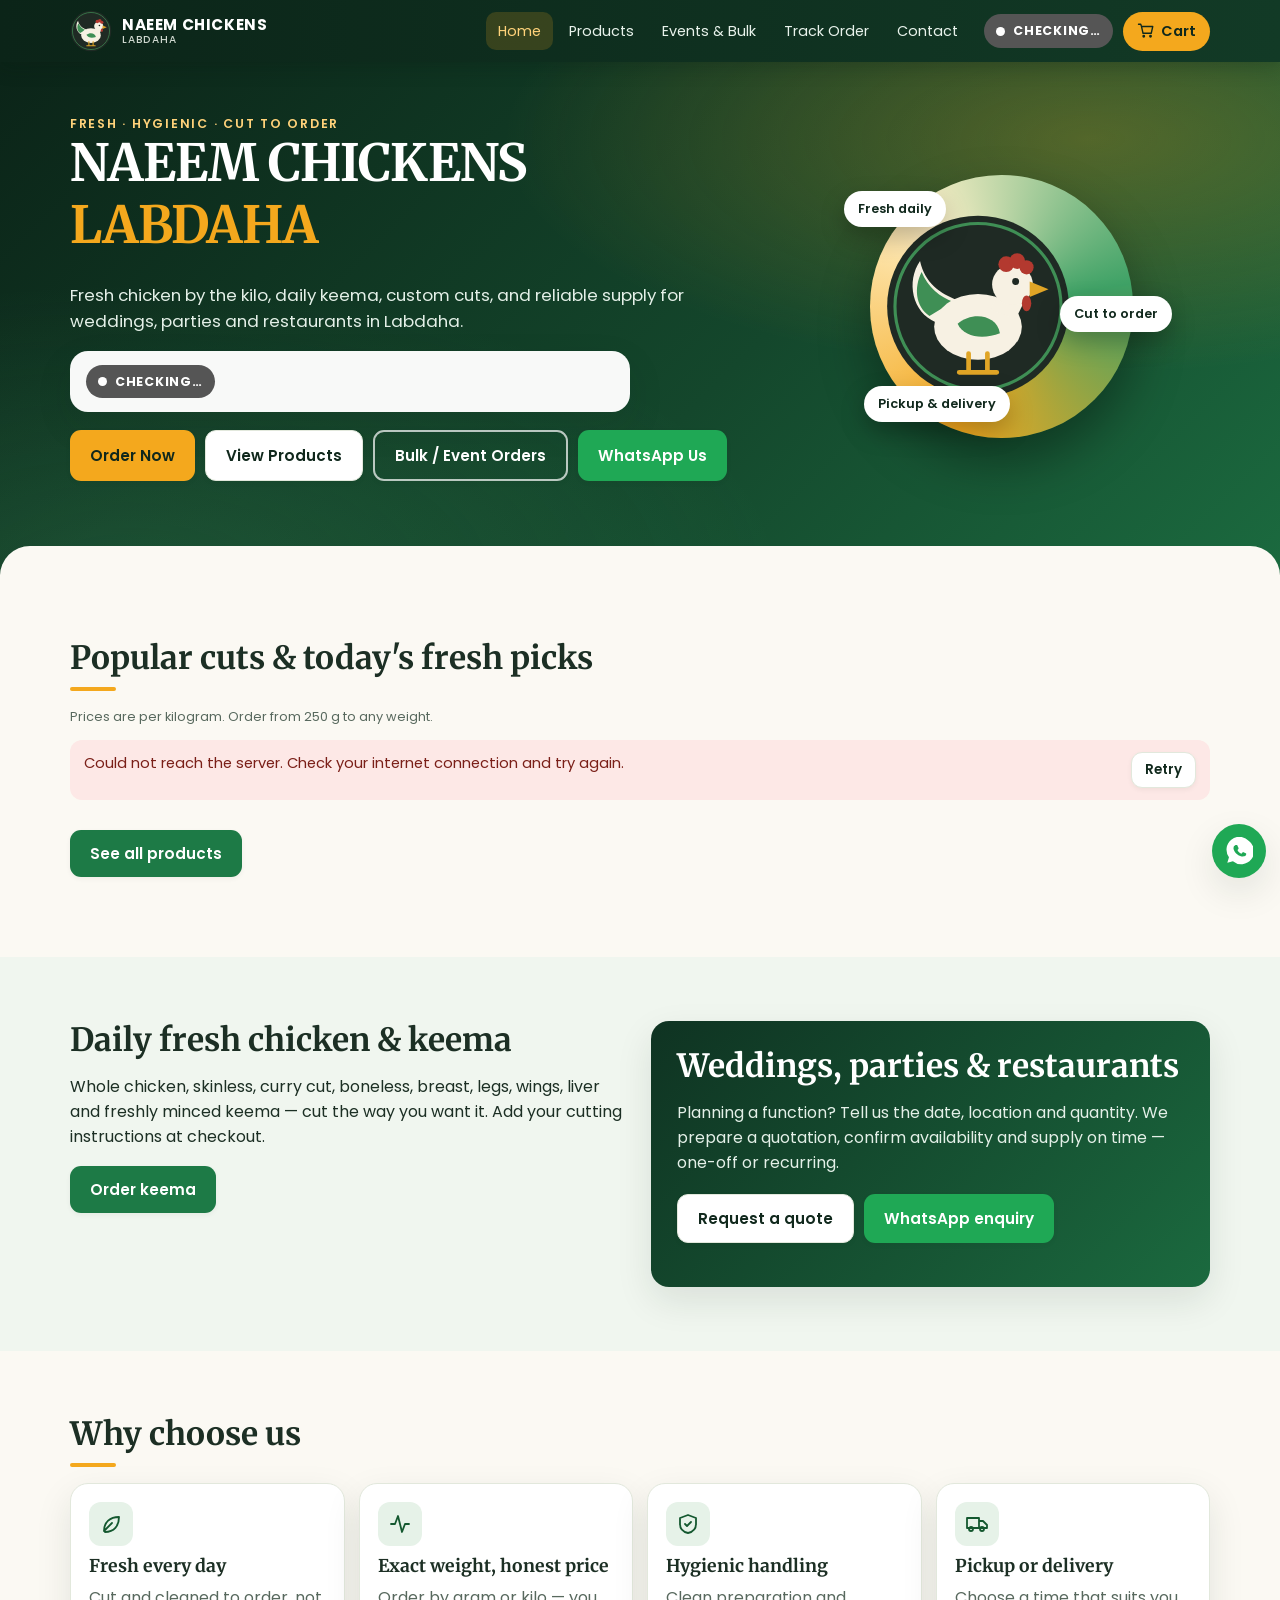
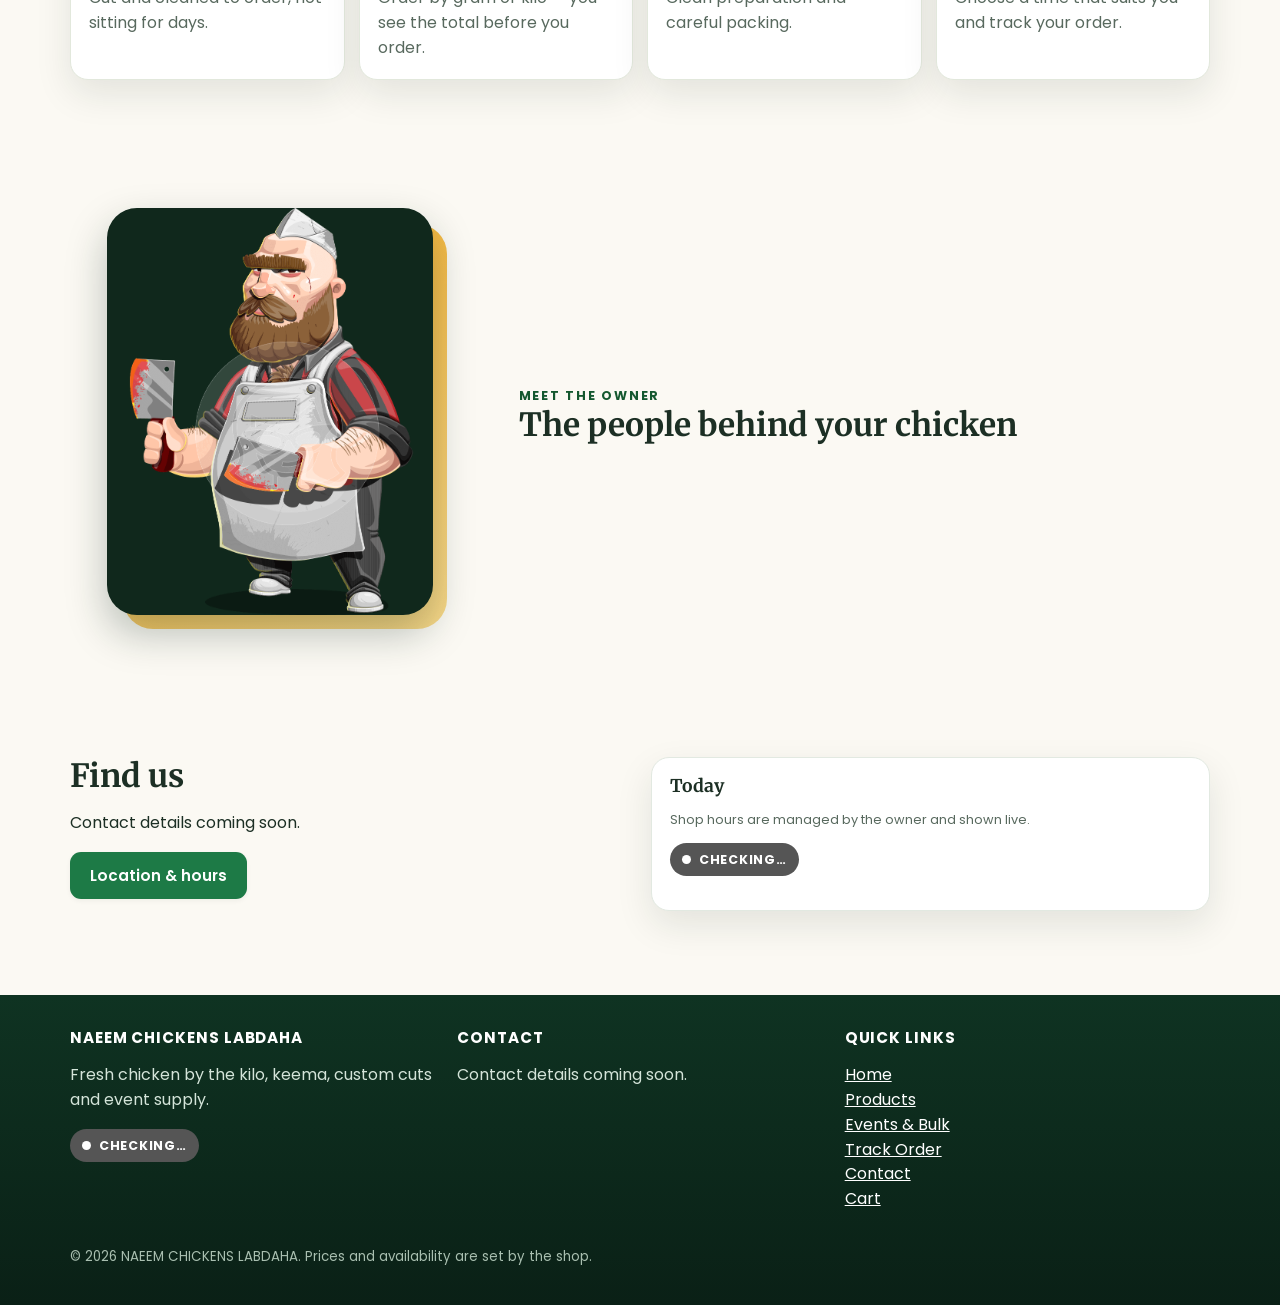
<file: index.html>
<!doctype html>
<html lang="en">
<head>
<meta charset="utf-8">
<meta name="viewport" content="width=device-width, initial-scale=1, viewport-fit=cover">
<title>NAEEM CHICKENS LABDAHA — Fresh Chicken in Labdaha</title>
<meta name="description" content="Order fresh chicken by the kilo, keema, custom cuts and event supply from NAEEM CHICKENS LABDAHA, Labdaha, Uttar Pradesh.">
<meta name="theme-color" content="#1f2a24">
<link rel="icon" href="assets/images/favicon.svg" type="image/svg+xml">
<link rel="apple-touch-icon" href="assets/images/icon-180.png">
<link rel="manifest" href="manifest.json">
<link rel="preconnect" href="https://fonts.googleapis.com"><link rel="preconnect" href="https://fonts.gstatic.com" crossorigin>
<link href="https://fonts.googleapis.com/css2?family=Merriweather:wght@700&family=Poppins:wght@400;500;600;700&display=swap" rel="stylesheet">
<link rel="stylesheet" href="assets/css/style.css">
<link rel="stylesheet" href="assets/css/responsive.css">
</head>
<body>
<div id="site-header"></div>
<main id="main">
<section class="hero"><div class="container grid"><div>
<div class="eyebrow">Fresh · Hygienic · Cut to order</div>
<h1>NAEEM CHICKENS <span class="hl">LABDAHA</span></h1>
<p class="lead">Fresh chicken by the kilo, daily keema, custom cuts, and reliable supply for weddings, parties and restaurants in Labdaha.</p>
<div class="status-card hero-status"><span class="pill loading" data-status-pill>CHECKING…</span><span data-status-line class="hint" style="font-size:.88rem"></span></div>
<div class="cta"><a class="btn gold" href="products.html">Order Now</a><a class="btn light" href="products.html">View Products</a><a class="btn ghost" href="bulk-orders.html">Bulk / Event Orders</a><button class="btn wa" data-wa>WhatsApp Us</button></div>
</div><div class="art"><div class="art-ring"><img src="assets/images/logo.svg" alt="NAEEM CHICKENS LABDAHA logo" width="340" height="340"></div><span class="float-chip c1">Fresh daily</span><span class="float-chip c2">Cut to order</span><span class="float-chip c3">Pickup &amp; delivery</span></div></div></section>

<section class="section"><div class="container"><h2>Popular cuts &amp; today's fresh picks</h2><p class="hint">Prices are per kilogram. Order from 250 g to any weight.</p><div id="fmsg"></div>
<div class="grid-cards" id="featured"><div class="sk sk-card"></div><div class="sk sk-card"></div><div class="sk sk-card"></div></div>
<p style="margin-top:18px"><a class="btn primary" href="products.html">See all products</a></p></div></section>

<section class="section alt"><div class="container split"><div><h2>Daily fresh chicken &amp; keema</h2><p>Whole chicken, skinless, curry cut, boneless, breast, legs, wings, liver and freshly minced keema — cut the way you want it. Add your cutting instructions at checkout.</p><a class="btn primary" href="products.html?cat=C9">Order keema</a></div>
<div class="band"><h2 style="color:#fff">Weddings, parties &amp; restaurants</h2><p>Planning a function? Tell us the date, location and quantity. We prepare a quotation, confirm availability and supply on time — one-off or recurring.</p><div class="cta"><a class="btn light" href="bulk-orders.html">Request a quote</a><button class="btn wa" data-wa>WhatsApp enquiry</button></div></div></div></section>

<section class="section"><div class="container"><h2>Why choose us</h2><div class="features">
<div class="feature"><div class="ic"><svg viewBox="0 0 24 24" fill="none" stroke="currentColor" stroke-width="1.8" stroke-linecap="round" stroke-linejoin="round"><path d="M5 19c0-9 6-14 15-14 0 9-5 15-14 15M5 19l8-8"/></svg></div><h3>Fresh every day</h3><p>Cut and cleaned to order, not sitting for days.</p></div>
<div class="feature"><div class="ic"><svg viewBox="0 0 24 24" fill="none" stroke="currentColor" stroke-width="1.8" stroke-linecap="round" stroke-linejoin="round"><path d="M3 12h4l3-8 4 16 3-8h4"/></svg></div><h3>Exact weight, honest price</h3><p>Order by gram or kilo — you see the total before you order.</p></div>
<div class="feature"><div class="ic"><svg viewBox="0 0 24 24" fill="none" stroke="currentColor" stroke-width="1.8" stroke-linecap="round" stroke-linejoin="round"><path d="M12 3l8 3v6c0 5-3.5 8-8 9-4.5-1-8-4-8-9V6z"/><path d="M9 12l2 2 4-4"/></svg></div><h3>Hygienic handling</h3><p>Clean preparation and careful packing.</p></div>
<div class="feature"><div class="ic"><svg viewBox="0 0 24 24" fill="none" stroke="currentColor" stroke-width="1.8" stroke-linecap="round" stroke-linejoin="round"><path d="M2 6h12v10H2zM14 9h4l4 4v3h-8zM6 19a2 2 0 100-4 2 2 0 000 4zm11 0a2 2 0 100-4 2 2 0 000 4z"/></svg></div><h3>Pickup or delivery</h3><p>Choose a time that suits you and track your order.</p></div></div></div></section>

<section class="section owner-sec" id="owner"><div class="container"><div class="owner" id="owner-card"><div class="owner-photo"><img src="assets/images/owner.jpg" alt="Owner of NAEEM CHICKENS LABDAHA" width="640" height="800" loading="lazy"></div><div class="owner-copy"><div class="eyebrow">Meet the owner</div><h2>The people behind your chicken</h2></div></div></div></section>

<section class="section alt" id="testimonials" hidden><div class="container"><h2>What customers say</h2><div class="grid-cards" id="tlist"></div></div></section>

<section class="section"><div class="container split"><div><h2>Find us</h2><p><strong data-bind="Locality"></strong></p><p data-contact></p><a class="btn primary" href="contact.html">Location &amp; hours</a></div><div class="card" style="padding:18px"><h3>Today</h3><p class="hint">Shop hours are managed by the owner and shown live.</p><span class="pill loading" data-status-pill>CHECKING…</span><p data-status-line style="margin-top:8px"></p></div></div></section>
</main>
<div id="site-footer"></div>
<script src="assets/js/config.js"></script>
<script src="assets/js/api.js"></script>
<script src="assets/js/app.js"></script>
<script src="assets/js/products.js"></script>
<script>NC.init(function(){ NC.initHome(); });</script>
</body>
</html>
</file>
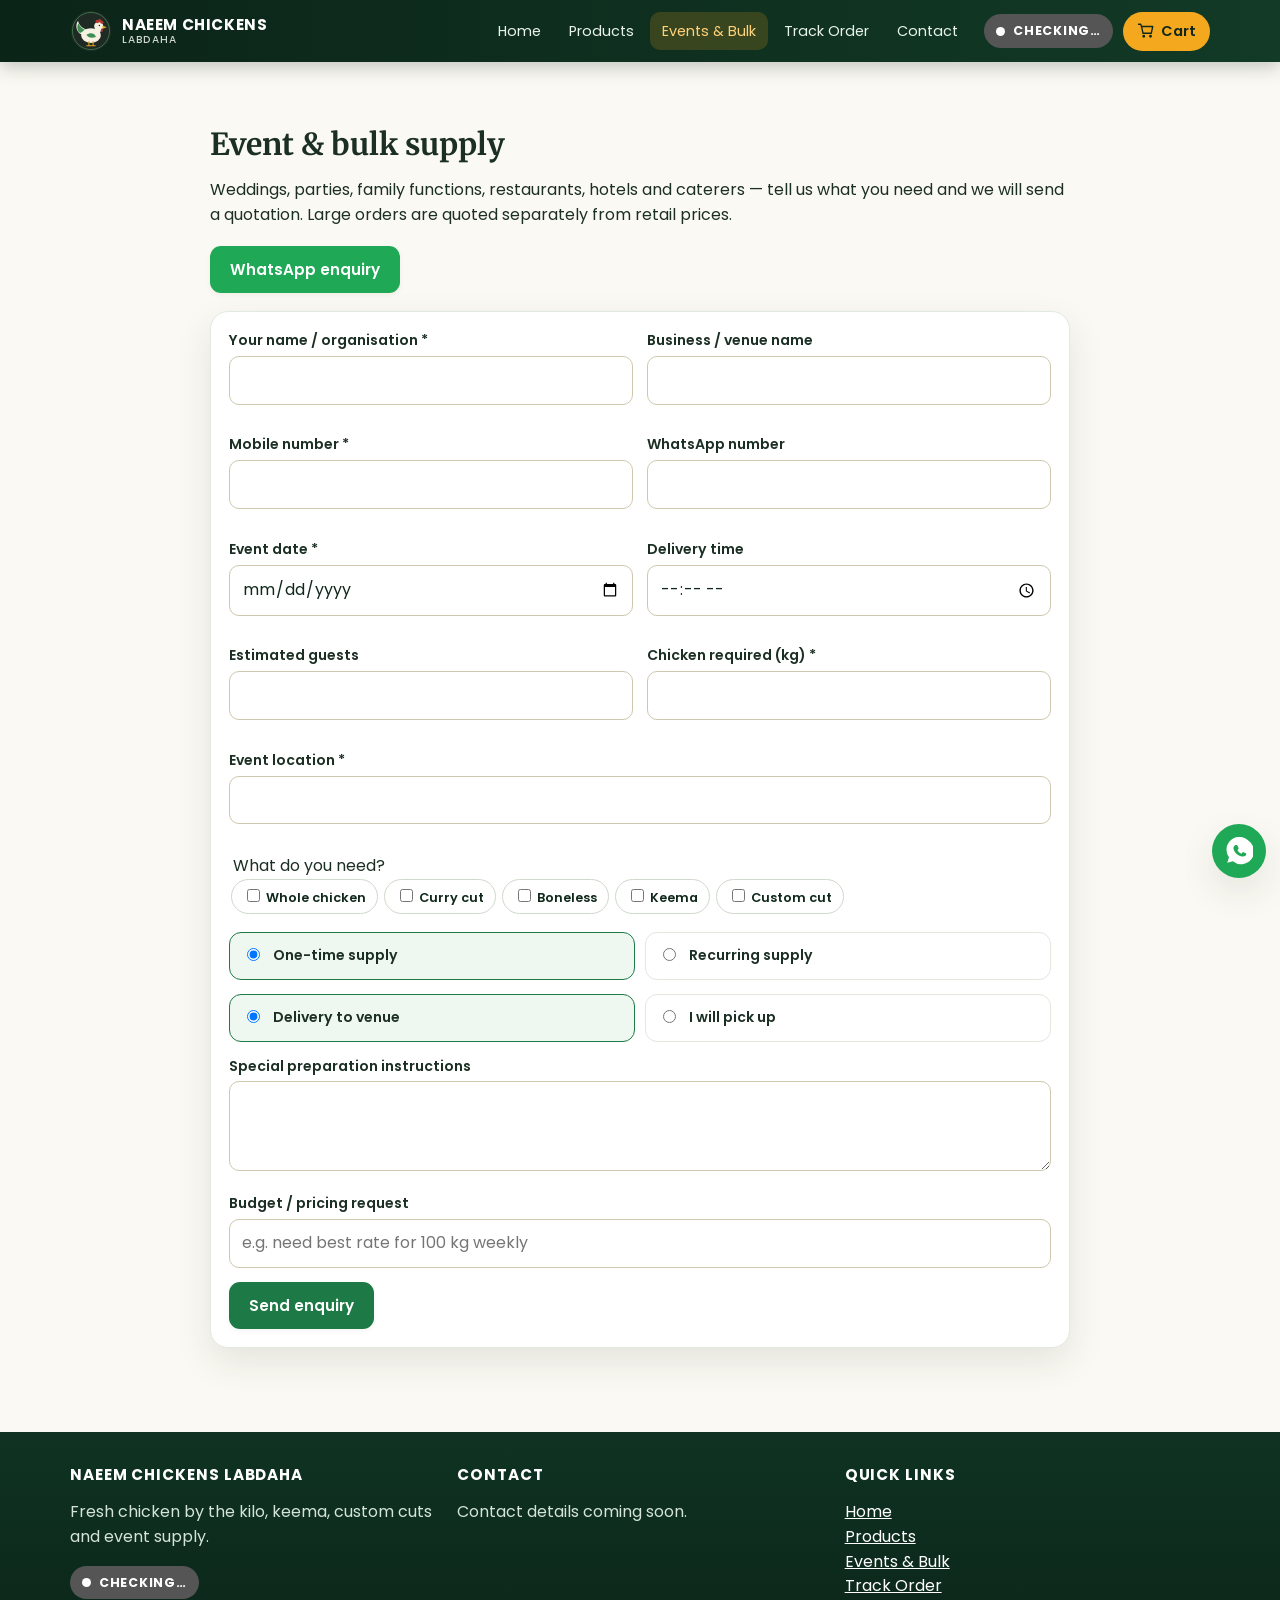
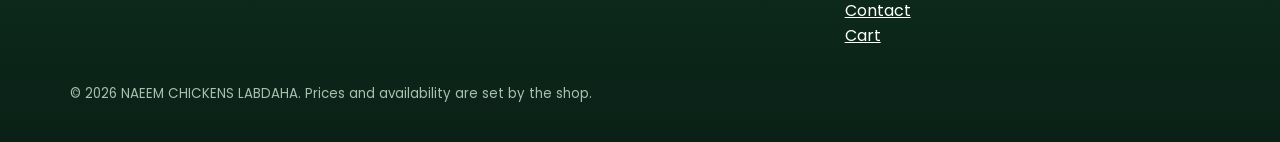
<file: bulk-orders.html>
<!doctype html>
<html lang="en">
<head>
<meta charset="utf-8">
<meta name="viewport" content="width=device-width, initial-scale=1, viewport-fit=cover">
<title>Events & Bulk Supply — NAEEM CHICKENS LABDAHA</title>
<meta name="description" content="Chicken supply for weddings, parties, hotels, restaurants and caterers in Labdaha.">
<meta name="theme-color" content="#1f2a24">
<link rel="icon" href="assets/images/favicon.svg" type="image/svg+xml">
<link rel="apple-touch-icon" href="assets/images/icon-180.png">
<link rel="manifest" href="manifest.json">
<link rel="preconnect" href="https://fonts.googleapis.com"><link rel="preconnect" href="https://fonts.gstatic.com" crossorigin>
<link href="https://fonts.googleapis.com/css2?family=Merriweather:wght@700&family=Poppins:wght@400;500;600;700&display=swap" rel="stylesheet">
<link rel="stylesheet" href="assets/css/style.css">
<link rel="stylesheet" href="assets/css/responsive.css">
</head>
<body>
<div id="site-header"></div>
<main id="main">
<section class="section"><div class="container" style="max-width:860px"><h1 style="font-size:1.9rem">Event &amp; bulk supply</h1><p>Weddings, parties, family functions, restaurants, hotels and caterers — tell us what you need and we will send a quotation. Large orders are quoted separately from retail prices.</p>
<div class="cta"><button class="btn wa" id="bwa" type="button">WhatsApp enquiry</button></div><div id="msg"></div><div id="done"></div>
<form id="bf" class="card" style="padding:18px" novalidate><div class="form-grid two">
<div class="field"><label for="bname">Your name / organisation *</label><input id="bname" maxlength="100"><div class="errmsg"></div></div>
<div class="field"><label for="org">Business / venue name</label><input id="org" maxlength="100"></div>
<div class="field"><label for="bphone">Mobile number *</label><input id="bphone" type="tel" inputmode="numeric"><div class="errmsg"></div></div>
<div class="field"><label for="bwa2">WhatsApp number</label><input id="bwa2" type="tel" inputmode="numeric"></div>
<div class="field"><label for="edate">Event date *</label><input id="edate" type="date"><div class="errmsg"></div></div>
<div class="field"><label for="etime">Delivery time</label><input id="etime" type="time"></div>
<div class="field"><label for="guests">Estimated guests</label><input id="guests" type="number" min="0" inputmode="numeric"></div>
<div class="field"><label for="qty">Chicken required (kg) *</label><input id="qty" type="number" min="1" step="0.5" inputmode="decimal"><div class="errmsg"></div></div></div>
<div class="field"><label for="eloc">Event location *</label><input id="eloc" maxlength="300"><div class="errmsg"></div></div>
<fieldset class="field" style="border:0;padding:0"><legend>What do you need?</legend><div class="qty"><label class="chip"><input type="checkbox" name="prod" value="Whole chicken" style="width:auto;min-height:0"> Whole chicken</label><label class="chip"><input type="checkbox" name="prod" value="Curry cut" style="width:auto;min-height:0"> Curry cut</label><label class="chip"><input type="checkbox" name="prod" value="Boneless" style="width:auto;min-height:0"> Boneless</label><label class="chip"><input type="checkbox" name="prod" value="Keema" style="width:auto;min-height:0"> Keema</label><label class="chip"><input type="checkbox" name="prod" value="Custom cut" style="width:auto;min-height:0"> Custom cut</label></div></fieldset>
<div class="radio-cards" style="margin-bottom:14px"><label><input type="radio" name="sup" value="ONE_TIME" checked><span>One-time supply</span></label><label><input type="radio" name="sup" value="RECURRING"><span>Recurring supply</span></label></div>
<div class="radio-cards" style="margin-bottom:14px"><label><input type="radio" name="bf" value="DELIVERY" checked><span>Delivery to venue</span></label><label><input type="radio" name="bf" value="PICKUP"><span>I will pick up</span></label></div>
<div class="field"><label for="instr">Special preparation instructions</label><textarea id="instr" maxlength="500"></textarea></div>
<div class="field"><label for="budget">Budget / pricing request</label><input id="budget" maxlength="200" placeholder="e.g. need best rate for 100 kg weekly"></div>
<input class="hp" id="website" tabindex="-1" autocomplete="off" aria-hidden="true">
<button class="btn primary" id="bgo" type="submit">Send enquiry</button></form></div></section>
</main>
<div id="site-footer"></div>
<script src="assets/js/config.js"></script>
<script src="assets/js/api.js"></script>
<script src="assets/js/app.js"></script>
<script src="assets/js/bulk.js"></script>
<script>NC.init(function(){ NC.initBulk(); });</script>
</body>
</html>
</file>
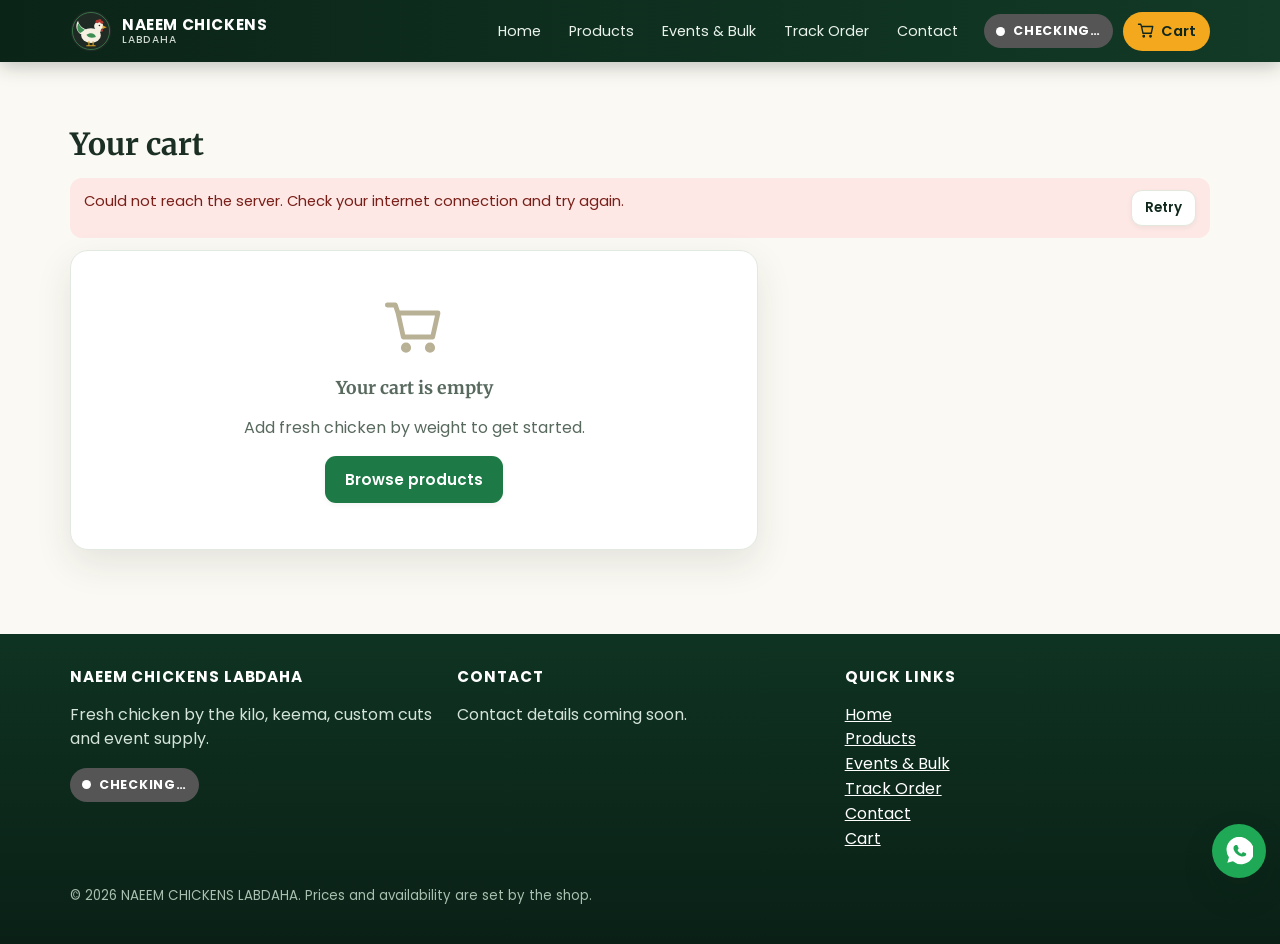
<file: cart.html>
<!doctype html>
<html lang="en">
<head>
<meta charset="utf-8">
<meta name="viewport" content="width=device-width, initial-scale=1, viewport-fit=cover">
<title>Your cart — NAEEM CHICKENS LABDAHA</title>
<meta name="description" content="Review your chicken order.">
<meta name="theme-color" content="#1f2a24">
<link rel="icon" href="assets/images/favicon.svg" type="image/svg+xml">
<link rel="apple-touch-icon" href="assets/images/icon-180.png">
<link rel="manifest" href="manifest.json">
<link rel="preconnect" href="https://fonts.googleapis.com"><link rel="preconnect" href="https://fonts.gstatic.com" crossorigin>
<link href="https://fonts.googleapis.com/css2?family=Merriweather:wght@700&family=Poppins:wght@400;500;600;700&display=swap" rel="stylesheet">
<link rel="stylesheet" href="assets/css/style.css">
<link rel="stylesheet" href="assets/css/responsive.css">
</head>
<body>
<div id="site-header"></div>
<main id="main">
<section class="section"><div class="container"><h1 style="font-size:1.9rem">Your cart</h1><div id="msg"></div>
<div class="split sidebar"><div class="card" style="padding:6px 16px"><div id="lines"><div class="sk" style="height:120px;margin:12px 0"></div></div></div>
<aside class="summary sticky" id="sum" hidden><h3>Order summary</h3>
<fieldset style="border:0;padding:0;margin:0 0 10px"><legend class="hint">Receive your order by</legend><div class="radio-cards"><label><input type="radio" name="ful" value="PICKUP" checked><span>Pickup</span></label><label><input type="radio" name="ful" value="DELIVERY"><span>Delivery</span></label></div></fieldset>
<div class="field"><label for="disc">Discount code</label><div style="display:flex;gap:8px"><input id="disc" maxlength="30" autocomplete="off"><button class="btn sm light" id="apply" type="button" style="border:1.5px solid var(--line)">Apply</button></div><div class="errmsg" id="d-err"></div></div>
<div class="r"><span>Subtotal</span><span id="t-sub"></span></div><div class="r" id="r-disc" hidden><span>Discount</span><span id="t-disc"></span></div><div class="r" id="r-del" hidden><span>Delivery</span><span id="t-del"></span></div>
<div class="r total"><span>Total</span><span id="t-total"></span></div><p class="hint" id="est" hidden>Estimate — confirming prices with the shop…</p><div id="warn"></div>
<a class="btn primary" id="go" href="checkout.html" style="width:100%">Continue to checkout</a><button class="btn ghost sm" id="clear" type="button" style="width:100%;margin-top:8px;color:var(--ink)">Clear cart</button></aside></div></div></section>
<div class="sticky-cart" id="sc" hidden><a class="btn primary" id="sgo" href="checkout.html" style="width:100%;box-shadow:var(--shadow)">Checkout · <span id="sc-total"></span></a></div>
</main>
<div id="site-footer"></div>
<script src="assets/js/config.js"></script>
<script src="assets/js/api.js"></script>
<script src="assets/js/app.js"></script>
<script src="assets/js/cart.js"></script>
<script>NC.init(function(){ NC.initCart(); });</script>
</body>
</html>
</file>
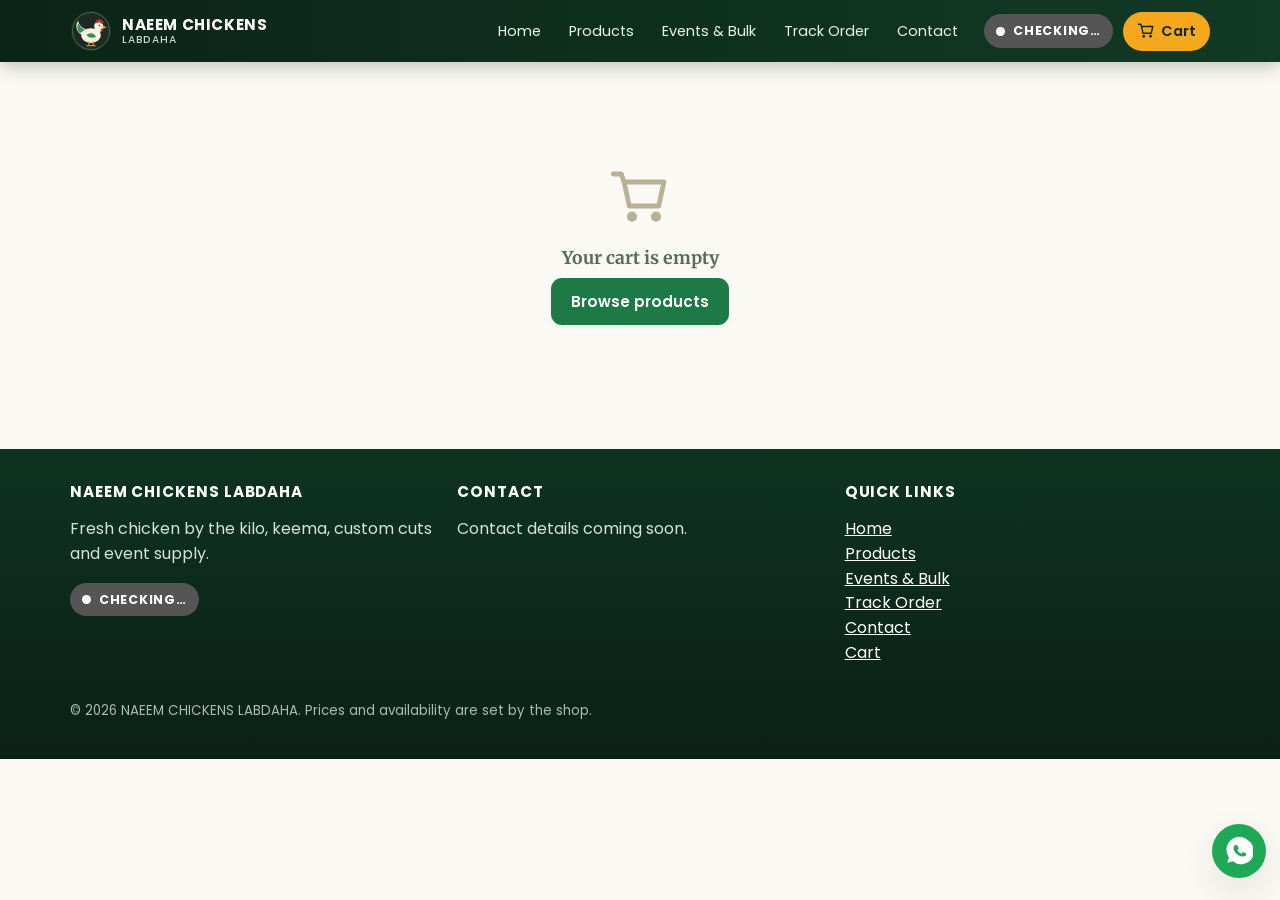
<file: checkout.html>
<!doctype html>
<html lang="en">
<head>
<meta charset="utf-8">
<meta name="viewport" content="width=device-width, initial-scale=1, viewport-fit=cover">
<title>Checkout — NAEEM CHICKENS LABDAHA</title>
<meta name="description" content="Place your chicken order.">
<meta name="theme-color" content="#1f2a24">
<link rel="icon" href="assets/images/favicon.svg" type="image/svg+xml">
<link rel="apple-touch-icon" href="assets/images/icon-180.png">
<link rel="manifest" href="manifest.json">
<link rel="preconnect" href="https://fonts.googleapis.com"><link rel="preconnect" href="https://fonts.gstatic.com" crossorigin>
<link href="https://fonts.googleapis.com/css2?family=Merriweather:wght@700&family=Poppins:wght@400;500;600;700&display=swap" rel="stylesheet">
<link rel="stylesheet" href="assets/css/style.css">
<link rel="stylesheet" href="assets/css/responsive.css">
</head>
<body>
<div id="site-header"></div>
<main id="main">
<section class="section"><div class="container" id="wrap"><h1 style="font-size:1.9rem">Checkout</h1><div id="msg"></div><div id="gate"></div>
<form id="co" novalidate class="split sidebar"><div class="card" style="padding:18px">
<h3>Your details</h3><div class="form-grid two">
<div class="field"><label for="name">Full name *</label><input id="name" autocomplete="name" maxlength="80" required><div class="errmsg"></div></div>
<div class="field"><label for="phone">Mobile number *</label><input id="phone" type="tel" inputmode="numeric" autocomplete="tel" maxlength="14" required><div class="errmsg"></div></div>
<div class="field"><label for="wa">WhatsApp number <span class="hint">(optional)</span></label><input id="wa" type="tel" inputmode="numeric" maxlength="14"><div class="errmsg"></div></div></div>
<h3>Pickup or delivery</h3><div class="radio-cards" style="margin-bottom:14px"><label><input type="radio" name="ful" value="PICKUP" checked><span>Pickup from shop</span></label><label><input type="radio" name="ful" value="DELIVERY"><span>Home delivery</span></label></div>
<div id="addr-wrap" hidden><div class="field"><label for="address">Delivery address *</label><textarea id="address" maxlength="300" autocomplete="street-address"></textarea><div class="errmsg"></div></div><div class="field"><label for="landmark">Landmark</label><input id="landmark" maxlength="120"></div></div>
<div class="form-grid two"><div class="field"><label for="date">Date *</label><input id="date" type="date" required></div><div class="field"><label for="time">Time *</label><input id="time" type="time" required><div class="errmsg"></div></div></div>
<h3>Payment</h3><div class="radio-cards" id="pays" style="margin-bottom:14px"></div>
<div class="field"><label for="notes">Cutting instructions / notes</label><textarea id="notes" maxlength="400" placeholder="e.g. small curry pieces, remove skin"></textarea></div>
<input class="hp" id="website" name="website" tabindex="-1" autocomplete="off" aria-hidden="true">
</div><aside class="summary sticky"><h3>Order summary</h3><div id="qmsg"></div><div id="osum"><div class="sk" style="height:140px"></div></div>
<button class="btn primary" id="place" type="submit" style="width:100%;margin-top:10px" disabled>Place order</button><p class="hint">By placing this order you agree to be contacted on the numbers provided. Payment is confirmed only after the shop verifies it.</p></aside></form></div></section>
</main>
<div id="site-footer"></div>
<script src="assets/js/config.js"></script>
<script src="assets/js/api.js"></script>
<script src="assets/js/app.js"></script>
<script src="assets/js/cart.js"></script>
<script src="assets/js/checkout.js"></script>
<script>NC.init(function(){ NC.initCheckout(); });</script>
</body>
</html>
</file>
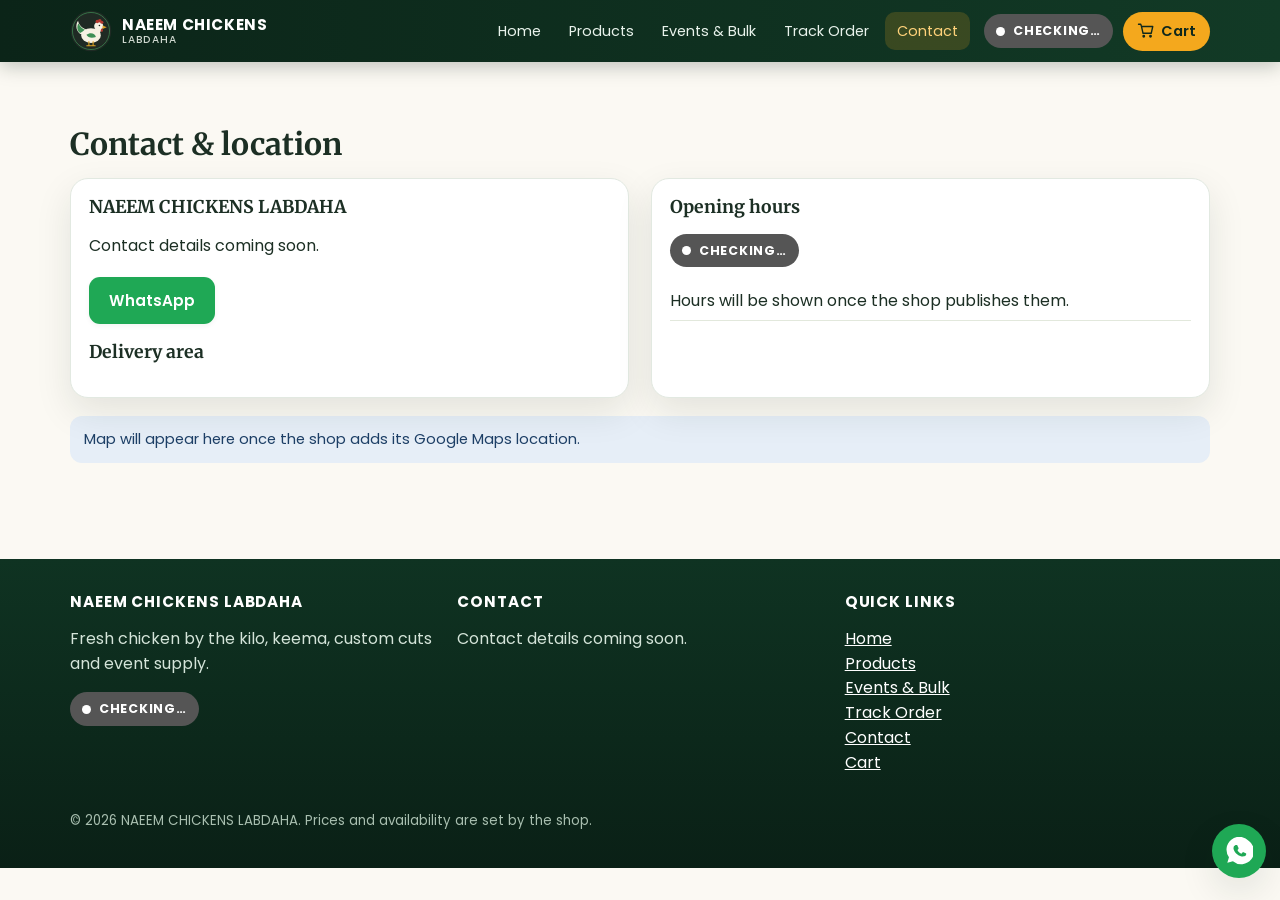
<file: contact.html>
<!doctype html>
<html lang="en">
<head>
<meta charset="utf-8">
<meta name="viewport" content="width=device-width, initial-scale=1, viewport-fit=cover">
<title>Contact & Location — NAEEM CHICKENS LABDAHA</title>
<meta name="description" content="Address, phone, WhatsApp, hours and delivery area of NAEEM CHICKENS LABDAHA, Labdaha.">
<meta name="theme-color" content="#1f2a24">
<link rel="icon" href="assets/images/favicon.svg" type="image/svg+xml">
<link rel="apple-touch-icon" href="assets/images/icon-180.png">
<link rel="manifest" href="manifest.json">
<link rel="preconnect" href="https://fonts.googleapis.com"><link rel="preconnect" href="https://fonts.gstatic.com" crossorigin>
<link href="https://fonts.googleapis.com/css2?family=Merriweather:wght@700&family=Poppins:wght@400;500;600;700&display=swap" rel="stylesheet">
<link rel="stylesheet" href="assets/css/style.css">
<link rel="stylesheet" href="assets/css/responsive.css">
</head>
<body>
<div id="site-header"></div>
<main id="main">
<section class="section"><div class="container"><h1 style="font-size:1.9rem">Contact &amp; location</h1><div class="split"><div class="card" style="padding:18px"><h3>NAEEM CHICKENS LABDAHA</h3><p data-bind="Locality"></p><p data-contact></p>
<div class="cta"><a class="btn primary" data-call hidden>Call now</a><button class="btn wa" data-wa>WhatsApp</button><a class="btn light" id="mapbtn" hidden target="_blank" rel="noopener" style="border:1.5px solid var(--line)">Open in Google Maps</a></div>
<h3>Delivery area</h3><p data-bind="DeliveryArea"></p></div>
<div class="card" style="padding:18px"><h3>Opening hours</h3><p><span class="pill loading" data-status-pill>CHECKING…</span></p><p data-status-line class="hint"></p><table class="hours" id="hours"></table></div></div>
<div id="map" style="margin-top:18px"></div></div></section>
</main>
<div id="site-footer"></div>
<script src="assets/js/config.js"></script>
<script src="assets/js/api.js"></script>
<script src="assets/js/app.js"></script>
<script>NC.init(function(){ (function(){
 function hours(){var s=NC.status||{},w=s.week||[],t=['Sun','Mon','Tue','Wed','Thu','Fri','Sat'][new Date(new Date().toLocaleString('en-US',{timeZone:'Asia/Kolkata'})).getDay()];
  document.getElementById('hours').innerHTML=w.length?w.map(function(d){return '<tr class="'+(d.day===t?'today':'')+'"><td>'+d.day+'</td><td style="text-align:right">'+(d.closed?'Closed':d.open+' – '+d.close)+'</td></tr>';}).join(''):'<tr><td>Hours will be shown once the shop publishes them.</td></tr>';}
 hours(); document.addEventListener('nc:status',hours);
 var u=NC.setting('GoogleMapsURL'),e=NC.setting('MapsEmbedURL'),b=document.getElementById('mapbtn');
 if(u){b.href=u;b.hidden=false;}
 document.getElementById('map').innerHTML=/^https:\/\//.test(e)?'<iframe title="Shop location map" src="'+NC.esc(e)+'" style="border:0;width:100%;height:340px;border-radius:14px" loading="lazy" referrerpolicy="no-referrer-when-downgrade"></iframe>':'<div class="alert info"><div>Map will appear here once the shop adds its Google Maps location.</div></div>';
})(); });</script>
</body>
</html>
</file>
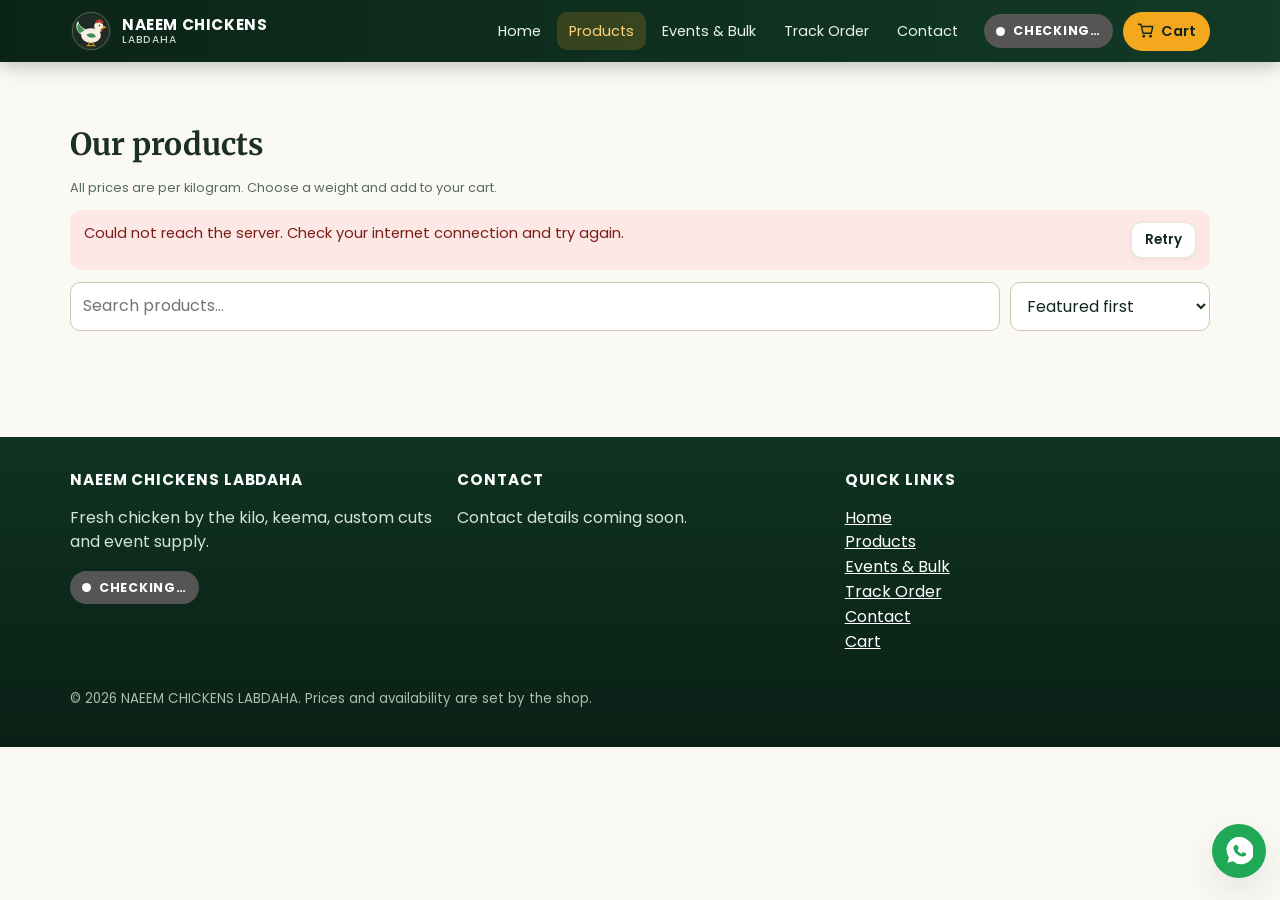
<file: products.html>
<!doctype html>
<html lang="en">
<head>
<meta charset="utf-8">
<meta name="viewport" content="width=device-width, initial-scale=1, viewport-fit=cover">
<title>Products — NAEEM CHICKENS LABDAHA</title>
<meta name="description" content="Fresh chicken, keema and custom cuts priced per kilogram.">
<meta name="theme-color" content="#1f2a24">
<link rel="icon" href="assets/images/favicon.svg" type="image/svg+xml">
<link rel="apple-touch-icon" href="assets/images/icon-180.png">
<link rel="manifest" href="manifest.json">
<link rel="preconnect" href="https://fonts.googleapis.com"><link rel="preconnect" href="https://fonts.gstatic.com" crossorigin>
<link href="https://fonts.googleapis.com/css2?family=Merriweather:wght@700&family=Poppins:wght@400;500;600;700&display=swap" rel="stylesheet">
<link rel="stylesheet" href="assets/css/style.css">
<link rel="stylesheet" href="assets/css/responsive.css">
</head>
<body>
<div id="site-header"></div>
<main id="main">
<section class="section"><div class="container"><h1 style="font-size:1.9rem">Our products</h1><p class="hint">All prices are per kilogram. Choose a weight and add to your cart.</p><div id="msg"></div>
<div class="toolbar"><div><label class="sr-only" for="q">Search products</label><input id="q" type="search" placeholder="Search products…" autocomplete="off"></div><div><label class="sr-only" for="sort">Sort</label><select id="sort"><option value="featured">Featured first</option><option value="low">Price: low to high</option><option value="high">Price: high to low</option><option value="name">Name A–Z</option></select></div></div>
<div class="cats" id="cats" role="group" aria-label="Categories"></div>
<div class="grid-cards" id="grid"></div></div></section>
</main>
<div id="site-footer"></div>
<script src="assets/js/config.js"></script>
<script src="assets/js/api.js"></script>
<script src="assets/js/app.js"></script>
<script src="assets/js/products.js"></script>
<script>NC.init(function(){ NC.initCatalogPage(); });</script>
</body>
</html>
</file>
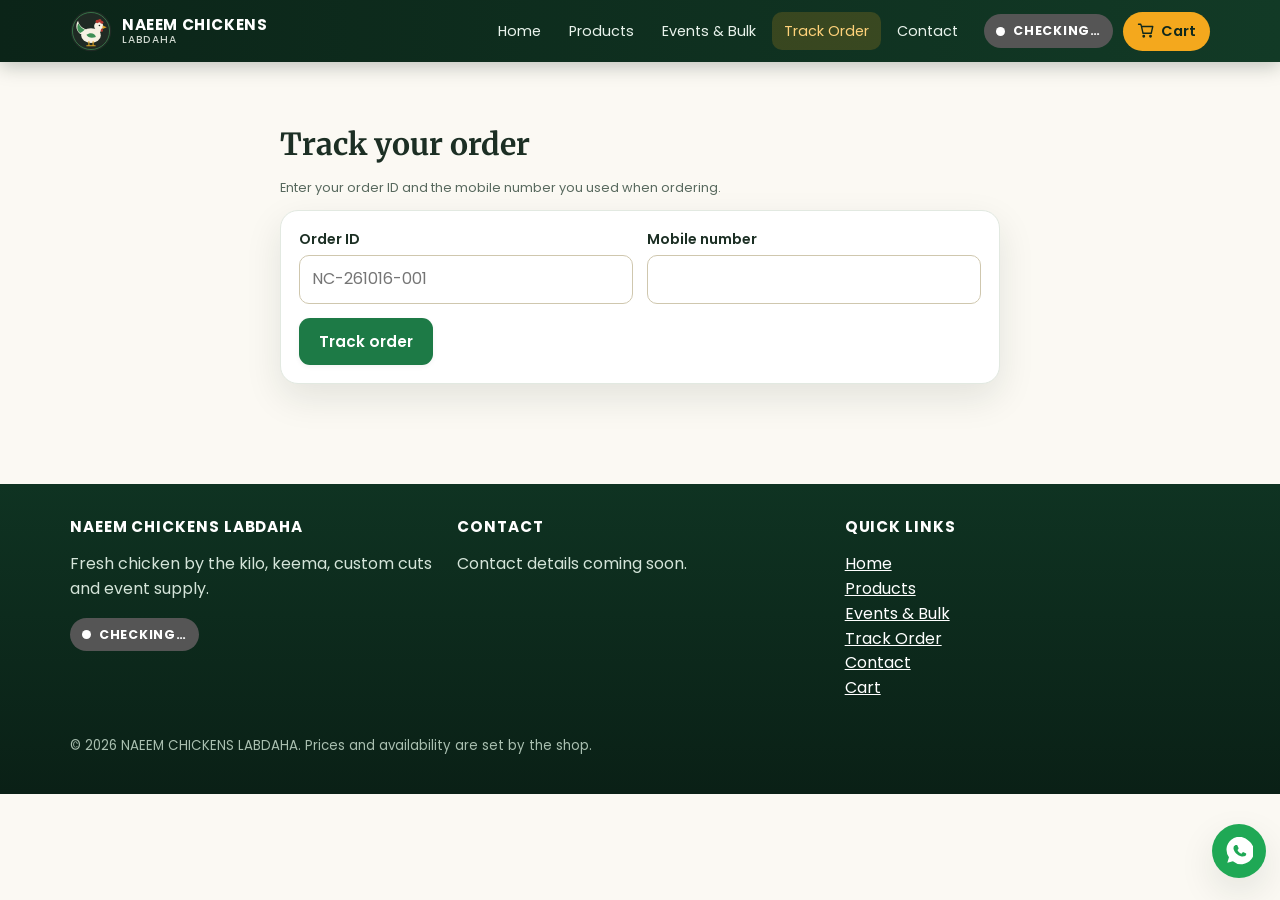
<file: track-order.html>
<!doctype html>
<html lang="en">
<head>
<meta charset="utf-8">
<meta name="viewport" content="width=device-width, initial-scale=1, viewport-fit=cover">
<title>Track your order — NAEEM CHICKENS LABDAHA</title>
<meta name="description" content="Check the status of your chicken order.">
<meta name="theme-color" content="#1f2a24">
<link rel="icon" href="assets/images/favicon.svg" type="image/svg+xml">
<link rel="apple-touch-icon" href="assets/images/icon-180.png">
<link rel="manifest" href="manifest.json">
<link rel="preconnect" href="https://fonts.googleapis.com"><link rel="preconnect" href="https://fonts.gstatic.com" crossorigin>
<link href="https://fonts.googleapis.com/css2?family=Merriweather:wght@700&family=Poppins:wght@400;500;600;700&display=swap" rel="stylesheet">
<link rel="stylesheet" href="assets/css/style.css">
<link rel="stylesheet" href="assets/css/responsive.css">
</head>
<body>
<div id="site-header"></div>
<main id="main">
<section class="section"><div class="container" style="max-width:720px"><h1 style="font-size:1.9rem">Track your order</h1><p class="hint">Enter your order ID and the mobile number you used when ordering.</p><div id="msg"></div>
<form id="tf" class="card" style="padding:18px" novalidate><div class="form-grid two"><div class="field"><label for="oid">Order ID</label><input id="oid" placeholder="NC-261016-001" autocomplete="off"></div><div class="field"><label for="ph">Mobile number</label><input id="ph" type="tel" inputmode="numeric" autocomplete="tel"></div></div><button class="btn primary" id="tgo" type="submit">Track order</button></form>
<div id="result" style="margin-top:16px"></div></div></section>
</main>
<div id="site-footer"></div>
<script src="assets/js/config.js"></script>
<script src="assets/js/api.js"></script>
<script src="assets/js/app.js"></script>
<script src="assets/js/tracking.js"></script>
<script>NC.init(function(){ NC.initTracking(); });</script>
</body>
</html>
</file>
<file: assets/css/style.css>
/* NAEEM CHICKENS LABDAHA — shared + public styles */
:root{--ink:#1f2a24;--ink2:#34443b;--green:#3f8f55;--green-d:#2f6f42;--cream:#f7f1e3;--cream2:#efe6d0;--red:#b3392f;--gold:#e0a526;--white:#fff;--muted:#6b756f;--line:#e3dcc8;--ok:#2e7d46;--warn:#b7791f;--bad:#b3392f;--r:14px;--shadow:0 6px 24px rgba(31,42,36,.10);--font:'Poppins',system-ui,-apple-system,'Segoe UI',Roboto,sans-serif;--serif:'Merriweather',Georgia,serif}
[hidden]{display:none!important}
*{box-sizing:border-box}html{scroll-behavior:smooth;-webkit-text-size-adjust:100%}
body{margin:0;font-family:var(--font);color:var(--ink);background:var(--cream);line-height:1.55;font-size:16px;padding-bottom:72px}
img{max-width:100%;display:block}a{color:var(--green-d)}h1,h2,h3{font-family:var(--serif);line-height:1.2;margin:0 0 .5em}h1{font-size:clamp(1.9rem,5vw,3rem)}h2{font-size:clamp(1.4rem,3.4vw,2rem)}h3{font-size:1.1rem}
.container{width:min(1140px,100% - 32px);margin-inline:auto}.section{padding:44px 0}.section.alt{background:var(--white)}
.sr-only{position:absolute;width:1px;height:1px;overflow:hidden;clip:rect(0 0 0 0);white-space:nowrap}
:focus-visible{outline:3px solid var(--gold);outline-offset:2px}
.skip{position:absolute;left:-999px;top:8px;background:var(--ink);color:#fff;padding:8px 12px;border-radius:8px;z-index:200}.skip:focus{left:8px}
/* header */
.hdr{position:sticky;top:0;z-index:50;background:var(--ink);color:#fff;box-shadow:0 2px 12px rgba(0,0,0,.2)}
.hdr .row{display:flex;align-items:center;gap:14px;min-height:62px}
.brand{display:flex;align-items:center;gap:10px;color:#fff;text-decoration:none;font-weight:700;letter-spacing:.04em;font-size:.82rem;line-height:1.1}.brand img{width:42px;height:42px}.brand small{display:block;font-weight:500;color:#cfd8cf;letter-spacing:.08em;font-size:.65rem}
.nav{display:none;gap:4px;margin-left:auto}.nav a{color:#e8efe8;text-decoration:none;padding:8px 12px;border-radius:999px;font-size:.9rem}.nav a:hover,.nav a[aria-current=page]{background:rgba(255,255,255,.12)}
.hdr .right{margin-left:auto;display:flex;align-items:center;gap:10px}.nav+.right{margin-left:0}
.cart-btn{position:relative;background:var(--green);color:#fff;border:0;border-radius:999px;padding:9px 14px;font:600 .9rem var(--font);cursor:pointer;text-decoration:none;display:inline-flex;gap:6px;align-items:center}
.cart-btn .n{background:var(--gold);color:var(--ink);border-radius:999px;min-width:20px;height:20px;font-size:.75rem;display:grid;place-items:center;padding:0 5px}
.ann{background:var(--gold);color:var(--ink);text-align:center;font-size:.88rem;padding:7px 12px;font-weight:600}.ann.demo{background:#ffe9b0}
/* status pill */
.pill{display:inline-flex;align-items:center;gap:8px;font-weight:700;font-size:.78rem;letter-spacing:.06em;padding:7px 12px;border-radius:999px;background:#444;color:#fff;white-space:nowrap}
.pill::before{content:"";width:9px;height:9px;border-radius:50%;background:currentColor}
.pill.open{background:#1f6b3a;color:#fff}.pill.open::before{background:#6df09a;animation:pulse 1.8s infinite}.pill.closed{background:#7a2820}.pill.paused{background:#8a5a12}.pill.loading{background:#555}
.status-card{background:var(--white);border:1px solid var(--line);border-radius:var(--r);padding:14px 16px;display:flex;flex-wrap:wrap;gap:8px 14px;align-items:center}
@keyframes pulse{0%{box-shadow:0 0 0 0 rgba(109,240,154,.7)}70%{box-shadow:0 0 0 8px rgba(109,240,154,0)}100%{box-shadow:0 0 0 0 rgba(109,240,154,0)}}
/* hero */
.hero{background:linear-gradient(135deg,rgba(31,42,36,.97),rgba(47,111,66,.93)),var(--ink);color:#fff;padding:44px 0 52px;position:relative;overflow:hidden}
.hero .grid{display:grid;gap:28px;align-items:center}.hero p.lead{font-size:1.05rem;color:#e6efe6;max-width:56ch}.hero .eyebrow{color:var(--gold);font-weight:600;letter-spacing:.14em;font-size:.78rem;text-transform:uppercase}
.hero .art{display:none;justify-self:center}.hero .art img{width:min(340px,80%);filter:drop-shadow(0 18px 30px rgba(0,0,0,.35));animation:float 5s ease-in-out infinite}
@keyframes float{50%{transform:translateY(-8px)}}
.cta{display:flex;flex-wrap:wrap;gap:10px;margin:18px 0}
.btn{display:inline-flex;align-items:center;justify-content:center;gap:8px;border:0;border-radius:999px;padding:12px 20px;font:600 .95rem var(--font);cursor:pointer;text-decoration:none;transition:transform .15s,box-shadow .15s,background .15s;min-height:46px}
.btn:hover{transform:translateY(-1px);box-shadow:var(--shadow)}.btn:active{transform:none}.btn[disabled]{opacity:.55;cursor:not-allowed;transform:none;box-shadow:none}
.btn.primary{background:var(--green);color:#fff}.btn.primary:hover{background:var(--green-d)}.btn.light{background:#fff;color:var(--ink)}.btn.ghost{background:transparent;color:inherit;border:2px solid currentColor}.btn.wa{background:#1fa855;color:#fff}.btn.danger{background:var(--red);color:#fff}.btn.sm{padding:7px 13px;min-height:36px;font-size:.84rem}
/* cards & grid */
.grid-cards{display:grid;gap:16px;grid-template-columns:repeat(auto-fill,minmax(250px,1fr))}
.card{background:var(--white);border:1px solid var(--line);border-radius:var(--r);overflow:hidden;box-shadow:0 1px 0 rgba(0,0,0,.02);transition:box-shadow .2s,transform .2s}.card:hover{box-shadow:var(--shadow)}
.pcard{display:flex;flex-direction:column}.pcard .img{aspect-ratio:4/3;background:var(--cream2);position:relative;overflow:hidden}.pcard .img img{width:100%;height:100%;object-fit:cover;transition:transform .4s}.pcard:hover .img img{transform:scale(1.04)}
.badge{position:absolute;top:10px;left:10px;background:var(--gold);color:var(--ink);font-size:.7rem;font-weight:700;padding:4px 9px;border-radius:999px}.badge.stock{left:auto;right:10px;background:#fff}.badge.stock.out{background:var(--red);color:#fff}.badge.stock.low{background:#ffe9b0}
.pcard .body{padding:14px;display:flex;flex-direction:column;gap:8px;flex:1}.pcard h3{margin:0}.pcard .desc{color:var(--muted);font-size:.88rem;margin:0}.price{font-weight:700;font-size:1.25rem}.price small{font-weight:500;color:var(--muted);font-size:.8rem}
.demo-tag{font-size:.68rem;background:#ffe9b0;border-radius:6px;padding:2px 6px;color:#7a5a00;font-weight:600}
.qty{display:flex;flex-wrap:wrap;gap:6px}.chip{border:1.5px solid var(--line);background:#fff;border-radius:999px;padding:6px 11px;font:600 .8rem var(--font);cursor:pointer;color:var(--ink)}.chip[aria-pressed=true],.chip.on{background:var(--ink);color:#fff;border-color:var(--ink)}
.qty-row{display:flex;gap:8px;align-items:center}.qty-row input{width:110px}.line-total{font-size:.85rem;color:var(--ink2);min-height:1.3em}
/* forms */
label{font-weight:600;font-size:.88rem;display:block;margin-bottom:4px}.hint{color:var(--muted);font-size:.8rem;font-weight:400}
input,select,textarea{width:100%;padding:11px 12px;border:1.5px solid #cfc7ae;border-radius:10px;font:inherit;background:#fff;color:var(--ink);min-height:46px}textarea{min-height:90px;resize:vertical}
input:focus,select:focus,textarea:focus{border-color:var(--green);outline:none;box-shadow:0 0 0 3px rgba(63,143,85,.2)}
.field{margin-bottom:14px}.field.err input,.field.err select,.field.err textarea{border-color:var(--bad)}.errmsg{color:var(--bad);font-size:.8rem;min-height:1em;margin-top:3px}
.form-grid{display:grid;gap:0 14px;grid-template-columns:1fr}.hp{position:absolute;left:-9999px;opacity:0;height:0}
.radio-cards{display:grid;gap:10px;grid-template-columns:repeat(auto-fit,minmax(160px,1fr))}.radio-cards label{border:1.5px solid var(--line);border-radius:12px;padding:12px;cursor:pointer;display:flex;gap:10px;align-items:flex-start;margin:0;background:#fff}.radio-cards input{width:auto;min-height:0;margin-top:3px}.radio-cards label:has(input:checked){border-color:var(--green);background:#eef7f0}
/* toolbar */
.toolbar{display:grid;gap:10px;margin-bottom:16px}.cats{display:flex;gap:8px;overflow-x:auto;padding-bottom:6px;scrollbar-width:thin}.cats .chip{flex:none}
/* summary */
.summary{background:var(--white);border:1px solid var(--line);border-radius:var(--r);padding:16px}.summary .r{display:flex;justify-content:space-between;gap:10px;padding:5px 0}.summary .r.total{border-top:2px dashed var(--line);margin-top:6px;padding-top:10px;font-weight:700;font-size:1.15rem}
.cart-line{display:grid;gap:8px;grid-template-columns:1fr auto;padding:12px 0;border-bottom:1px solid var(--line)}.cart-line .nm{font-weight:600}.cart-line .sub{color:var(--muted);font-size:.85rem}.cart-line .ctl{display:flex;gap:8px;align-items:center;grid-column:1/-1}.cart-line .ctl input{width:90px}
/* skeleton / empty / alerts */
.sk{background:linear-gradient(90deg,#ece4cf 25%,#f6f0e0 37%,#ece4cf 63%);background-size:400% 100%;animation:sk 1.3s infinite;border-radius:10px}@keyframes sk{0%{background-position:100% 50%}100%{background-position:0 50%}}
.sk-card{height:330px}
.empty{text-align:center;padding:40px 16px;color:var(--muted)}.empty svg{width:64px;height:64px;color:#b9b196;margin:0 auto 10px}
.alert{border-radius:12px;padding:12px 14px;margin:12px 0;font-size:.92rem;display:flex;gap:10px;align-items:flex-start}.alert.err{background:#fde8e6;color:#7a1f18}.alert.ok{background:#e3f4e8;color:#1c5a30}.alert.warn{background:#fff3d6;color:#6f4b00}.alert.info{background:#e6eef7;color:#1d3f66}
/* toast / modal */
#toasts{position:fixed;left:50%;transform:translateX(-50%);bottom:84px;z-index:300;display:grid;gap:8px;width:min(92vw,420px)}
.toast{background:var(--ink);color:#fff;padding:12px 14px;border-radius:12px;box-shadow:var(--shadow);animation:in .25s;display:flex;gap:10px;align-items:center;font-size:.92rem}.toast.ok{background:#1f6b3a}.toast.err{background:#8a2a22}@keyframes in{from{opacity:0;transform:translateY(10px)}}
.modal-bg{position:fixed;inset:0;background:rgba(15,22,18,.55);z-index:400;display:grid;place-items:center;padding:16px;animation:fade .2s}@keyframes fade{from{opacity:0}}
.modal{background:#fff;border-radius:16px;padding:20px;width:min(480px,100%);max-height:90vh;overflow:auto;box-shadow:0 20px 60px rgba(0,0,0,.35)}.modal .acts{display:flex;gap:10px;justify-content:flex-end;margin-top:16px;flex-wrap:wrap}
/* feature blocks */
.features{display:grid;gap:14px;grid-template-columns:repeat(auto-fit,minmax(220px,1fr))}.feature{background:var(--cream);border-radius:var(--r);padding:18px}.feature .ic{width:44px;height:44px;border-radius:12px;background:var(--ink);color:var(--gold);display:grid;place-items:center;margin-bottom:10px}.feature .ic svg{width:24px;height:24px}
.split{display:grid;gap:22px}.band{background:var(--ink);color:#fff;border-radius:20px;padding:26px}
/* stepper */
.steps{display:flex;gap:0;margin:16px 0;overflow-x:auto}.step{flex:1;min-width:84px;text-align:center;font-size:.72rem;color:var(--muted);position:relative;padding-top:30px}.step::before{content:"";position:absolute;top:8px;left:50%;width:18px;height:18px;margin-left:-9px;border-radius:50%;background:#d9d1ba;z-index:1}.step::after{content:"";position:absolute;top:16px;left:-50%;width:100%;height:3px;background:#d9d1ba}.step:first-child::after{display:none}
.step.done{color:var(--ink)}.step.done::before,.step.done::after{background:var(--green)}.step.cur::before{box-shadow:0 0 0 5px rgba(63,143,85,.25)}.step.cancel::before{background:var(--red)}
.timeline{list-style:none;padding:0;margin:0}.timeline li{padding:8px 0 8px 18px;border-left:3px solid var(--green);margin-left:6px;font-size:.9rem}.timeline small{color:var(--muted);display:block}
/* footer / bottom nav / floats */
.ftr{background:var(--ink);color:#d7e0d8;padding:34px 0 20px;margin-top:20px}.ftr a{color:#fff}.ftr .cols{display:grid;gap:22px;grid-template-columns:repeat(auto-fit,minmax(210px,1fr))}.ftr h3{color:#fff;font-family:var(--font);font-size:.95rem;letter-spacing:.06em;text-transform:uppercase}.ftr small{color:#9aa89f}
.bnav{position:fixed;bottom:0;left:0;right:0;background:#fff;border-top:1px solid var(--line);display:grid;grid-template-columns:repeat(5,1fr);z-index:60;padding-bottom:env(safe-area-inset-bottom)}.bnav a{display:grid;justify-items:center;gap:2px;padding:8px 2px;color:var(--muted);text-decoration:none;font-size:.68rem;font-weight:600;position:relative}.bnav a svg{width:22px;height:22px}.bnav a[aria-current=page]{color:var(--green-d)}.bnav .n{position:absolute;top:2px;right:calc(50% - 22px);background:var(--red);color:#fff;border-radius:999px;font-size:.65rem;min-width:17px;text-align:center;padding:0 4px}
.wa-float{position:fixed;right:14px;bottom:82px;background:#1fa855;color:#fff;width:54px;height:54px;border-radius:50%;display:grid;place-items:center;box-shadow:var(--shadow);z-index:55;text-decoration:none}.wa-float svg{width:28px;height:28px}
.sticky-cart{position:fixed;left:12px;right:80px;bottom:76px;z-index:58}
table.hours{border-collapse:collapse;width:100%}table.hours td{padding:6px 0;border-bottom:1px solid var(--line)}table.hours tr.today td{font-weight:700;color:var(--green-d)}
.spinner{width:18px;height:18px;border:3px solid rgba(255,255,255,.4);border-top-color:#fff;border-radius:50%;animation:spin .7s linear infinite;display:inline-block}.spinner.dark{border-color:rgba(0,0,0,.15);border-top-color:var(--ink)}@keyframes spin{to{transform:rotate(360deg)}}
@media (prefers-reduced-motion:reduce){*{animation:none!important;transition:none!important}}
@media print{.hdr,.bnav,.wa-float,.ftr,#toasts,.noprint{display:none!important}body{background:#fff;padding:0}}

/* Professional portal refresh — additive overrides; preserves existing data/API behavior. */
:root{--ink:#172b24;--ink2:#30463a;--green:#25834b;--green-d:#17683a;--cream:#f5f7f3;--cream2:#e9efe8;--gold:#f2b544;--line:#dfe7df;--muted:#66756b;--r:16px;--shadow:0 12px 34px rgba(24,48,34,.09)}
body{background:#f7f9f6;color:#20352a}
::selection{background:#ccebd5;color:#173b25}
.btn{border-radius:11px;transition:transform .2s ease,box-shadow .2s ease,background .2s ease;box-shadow:0 2px 5px rgba(20,45,28,.05)}
.btn:hover{transform:translateY(-2px);box-shadow:0 8px 20px rgba(20,45,28,.13)}
.btn:active{transform:translateY(0)}
.card,.feature,.band,.status-card,.product-card{border-radius:18px;box-shadow:var(--shadow)}
.card{border-color:#e2e9e1}
.hdr{background:rgba(23,43,36,.97);backdrop-filter:blur(14px);box-shadow:0 5px 22px rgba(17,35,25,.15)}
.nav a{border-radius:10px;transition:background .18s ease,color .18s ease}
.nav a:hover{background:rgba(255,255,255,.12)}
.hero{background:radial-gradient(ellipse at 82% 20%,rgba(242,181,68,.17),transparent 34%),linear-gradient(135deg,#f7faf5 0%,#edf5ed 55%,#f9f6e9 100%);overflow:hidden}
.hero .art img{filter:drop-shadow(0 18px 22px rgba(20,50,30,.13));animation:brandFloat 6s ease-in-out infinite}
.hero h1{letter-spacing:-.035em}
.eyebrow{letter-spacing:.13em;text-transform:uppercase;font-weight:700}
.feature{border:1px solid #e4ebe3;background:linear-gradient(145deg,#fff,#f9fcf8);transition:transform .22s ease,border-color .22s ease}
.feature:hover{transform:translateY(-5px);border-color:#b7d9bf}
input,select,textarea{border-radius:10px;transition:border-color .18s ease,box-shadow .18s ease}
input:focus,select:focus,textarea:focus{border-color:#4c9b65!important;box-shadow:0 0 0 3px rgba(55,145,79,.13);outline:0}
@keyframes brandFloat{0%,100%{transform:translateY(0)}50%{transform:translateY(-7px)}}
@media(prefers-reduced-motion:reduce){*,*::before,*::after{animation-duration:.01ms!important;animation-iteration-count:1!important;scroll-behavior:auto!important;transition-duration:.01ms!important}}

/* ===== Public theme v3: fresh green + saffron, readable foreground/background pairs ===== */
body:not(.admin){--ink:#10281c;--ink2:#2f4a3a;--green:#1d7a46;--green-d:#14582f;--leaf:#e6f2e8;--gold:#f4a81d;--chili:#cf3b27;--muted:#58695e;--line:#e2e8dc;--shadow:0 14px 36px rgba(16,40,28,.10);background:#fbf9f3;color:#1c2f24}
body:not(.admin) .hdr{background:linear-gradient(90deg,#0b2418,#123a26);box-shadow:0 4px 18px rgba(8,26,17,.25)}
body:not(.admin) .nav a{color:#e9f3ec}
body:not(.admin) .nav a:hover,body:not(.admin) .nav a[aria-current=page]{background:rgba(244,168,29,.18);color:#ffd27a}
body:not(.admin) .cart-btn{background:var(--gold);color:#10281c}
body:not(.admin) .cart-btn .n{background:#10281c;color:#fff}
body:not(.admin) .btn.primary{background:var(--green);color:#fff}
body:not(.admin) .btn.primary:hover{background:var(--green-d)}
body:not(.admin) .btn.gold{background:var(--gold);color:#10281c}
body:not(.admin) .btn.gold:hover{background:#ffbc3d}
body:not(.admin) .btn.light{background:#fff;color:#10281c;border:1.5px solid var(--line)}
/* hero: dark background -> light text (fixes unreadable white-on-white) */
body:not(.admin) .hero{background:radial-gradient(ellipse at 85% 15%,rgba(244,168,29,.28),transparent 38%),radial-gradient(ellipse at 10% 100%,rgba(80,190,120,.18),transparent 40%),linear-gradient(135deg,#0b2418 0%,#14472c 58%,#1b6a3f 100%);color:#fff;padding:52px 0 76px}
body:not(.admin) .hero::after{content:"";position:absolute;left:0;right:0;bottom:-1px;height:30px;background:#fbf9f3;border-radius:30px 30px 0 0}
body:not(.admin) .hero h1{color:#fff;letter-spacing:-.02em;text-transform:uppercase;font-size:clamp(1.9rem,5.4vw,3.2rem)}
body:not(.admin) .hero h1 .hl{color:var(--gold);display:block}
body:not(.admin) .hero p.lead{color:#e4f0e8}
body:not(.admin) .hero .eyebrow{color:#ffd27a}
body:not(.admin) .hero .btn.ghost{color:#fff;border-color:rgba(255,255,255,.7)}
body:not(.admin) .hero .btn.ghost:hover{background:rgba(255,255,255,.12)}
.hero-status{max-width:560px;background:rgba(255,255,255,.97);color:#10281c;border:0}
.hero .art{position:relative}
.art-ring{width:min(340px,80%);aspect-ratio:1;margin:auto;border-radius:50%;padding:14px;background:conic-gradient(from 200deg,#f4a81d,#fff1c9,#3fa266,#f4a81d);box-shadow:0 24px 50px rgba(0,0,0,.35)}
.art-ring img{width:100%;height:100%;border-radius:50%;animation:none!important;filter:none!important}
.float-chip{position:absolute;background:#fff;color:#10281c;font-weight:600;font-size:.8rem;padding:8px 14px;border-radius:999px;box-shadow:0 10px 24px rgba(0,0,0,.25);white-space:nowrap}
.float-chip.c1{top:6%;left:2%}.float-chip.c2{top:46%;right:-2%}.float-chip.c3{bottom:6%;left:8%}
/* sections */
body:not(.admin) .section.alt{background:#f0f6ef}
body:not(.admin) .section>.container>h2:first-child::after{content:"";display:block;width:46px;height:4px;border-radius:4px;background:var(--gold);margin-top:10px}
body:not(.admin) .band{background:linear-gradient(135deg,#0f3322,#1b6a3f);color:#fff}
body:not(.admin) .band p{color:#e4f0e8}
body:not(.admin) .feature{background:#fff;border:1px solid var(--line)}
body:not(.admin) .feature .ic{background:var(--leaf);color:var(--green-d)}
body:not(.admin) .feature p{color:var(--muted);margin:0}
/* products */
body:not(.admin) .pcard{border:1px solid var(--line)}
body:not(.admin) .pcard .price{color:var(--green-d)}
body:not(.admin) .chip{border-color:#cfd9cb}
body:not(.admin) .chip[aria-pressed=true],body:not(.admin) .chip.on{background:var(--green);border-color:var(--green);color:#fff}
body:not(.admin) .badge{background:var(--gold);color:#10281c}
body:not(.admin) .pcard [data-add]{width:100%}
body:not(.admin) .bnav a[aria-current=page]{color:var(--green-d)}
body:not(.admin) .ftr{background:linear-gradient(180deg,#0f3322,#0a2016);color:#d4e4d9}
body:not(.admin) .ftr small{color:#a9bfb0}
/* owner */
.owner{display:grid;gap:34px;align-items:center}
.owner-photo{position:relative;max-width:340px;width:100%;margin-inline:auto;padding:0 14px 14px 0}
.owner-photo::before{content:"";position:absolute;inset:16px 0 0 16px;border-radius:30px;background:linear-gradient(145deg,var(--gold),#f8d98a)}
.owner-photo img{position:relative;width:100%;height:auto;aspect-ratio:4/5;object-fit:cover;object-position:50% 12%;border-radius:30px;background:#10281c;box-shadow:0 18px 40px rgba(16,40,28,.28)}
.owner-copy h2{margin-bottom:.2em}
.owner-role{color:var(--green-d);font-weight:600;margin:0 0 14px}
.owner-quote{margin:0 0 14px;padding:4px 0 4px 16px;border-left:4px solid var(--gold);font-family:var(--serif);font-size:1.1rem;color:var(--ink2)}
.owner-bio{color:#3a4f42;max-width:60ch;white-space:pre-line}
body:not(.admin) .owner-copy .eyebrow{color:var(--green-d);font-weight:700;letter-spacing:.14em;font-size:.78rem;text-transform:uppercase}
@media(min-width:860px){.owner{grid-template-columns:.75fr 1.25fr}}
@media(max-width:859px){.float-chip{display:none}}
</file>
<file: assets/css/responsive.css>
/* breakpoints — mobile first (base styles are the phone layout) */
@media (min-width:600px){.form-grid.two{grid-template-columns:1fr 1fr}.toolbar{grid-template-columns:1fr 200px}.cart-line{grid-template-columns:1fr auto auto}.cart-line .ctl{grid-column:auto}}
@media (min-width:860px){
 body{padding-bottom:0}.nav{display:flex}.bnav,.sticky-cart{display:none}.wa-float{bottom:22px}#toasts{bottom:24px}
 .hero .grid{grid-template-columns:1.25fr .75fr}.hero .art{display:block}.hero{padding:64px 0 72px}
 .split{grid-template-columns:1fr 1fr}.split.sidebar{grid-template-columns:1.6fr 1fr;align-items:start}.summary.sticky{position:sticky;top:84px}
 .brand{font-size:.95rem}
}
@media (min-width:1100px){.section{padding:64px 0}}
@media (max-width:859px){.hdr .cart-btn{display:none}.hdr .row{min-height:56px}.hdr .pill{font-size:.7rem;padding:6px 10px}}
@media (max-width:859px){#place{position:sticky;bottom:78px;z-index:20;box-shadow:var(--shadow)}.btn[disabled]{pointer-events:none}}
</file>
